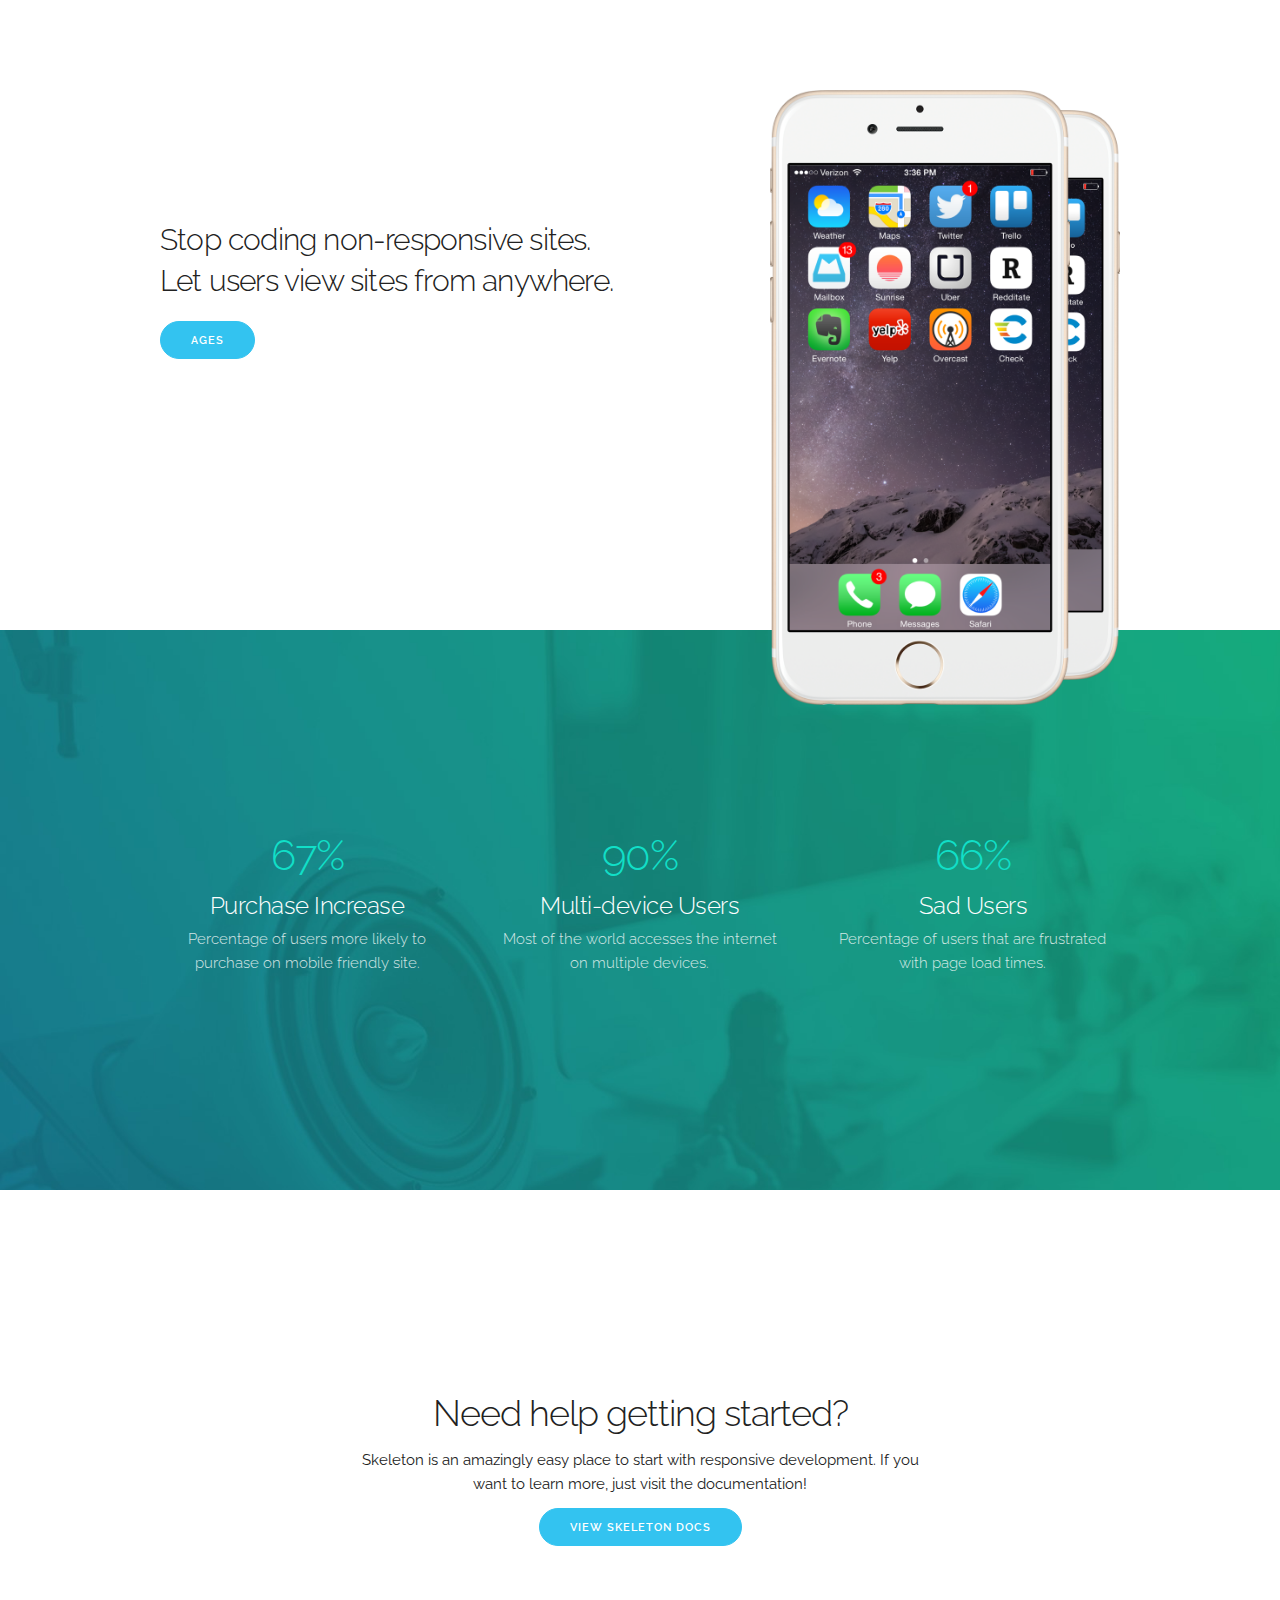
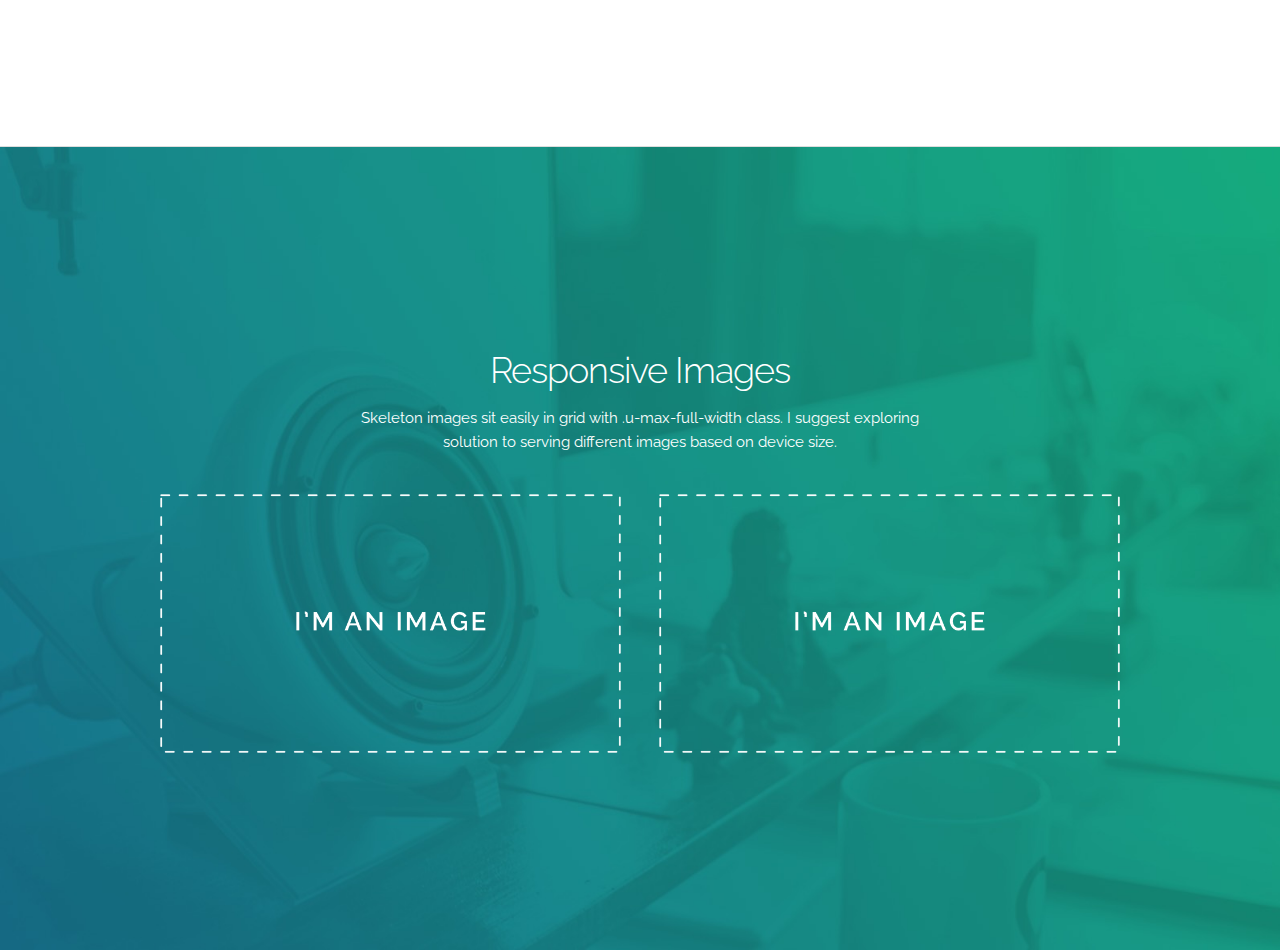
<file: index.html>
<!DOCTYPE html>
<html lang="en">
<head>

  <!-- Basic Page Needs
  –––––––––––––––––––––––––––––––––––––––––––––––––– -->
  <meta charset="utf-8">
  <title>Skeleton: Responsive CSS Boilerplate</title>
  <meta name="description" content="">
  <meta name="author" content="">

  <!-- Mobile Specific Metas
  –––––––––––––––––––––––––––––––––––––––––––––––––– -->
  <meta name="viewport" content="width=device-width, initial-scale=1">

  <!-- FONT
  –––––––––––––––––––––––––––––––––––––––––––––––––– -->
  <link href='//fonts.googleapis.com/css?family=Raleway:400,300,600' rel='stylesheet' type='text/css'>

  <!-- CSS
  –––––––––––––––––––––––––––––––––––––––––––––––––– -->
  <link rel="stylesheet" href="css/normalize.css">
  <link rel="stylesheet" href="css/skeleton.css">
  <link rel="stylesheet" href="css/custom.css">

  <!-- Scripts
  –––––––––––––––––––––––––––––––––––––––––––––––––– -->
  <script src="//ajax.googleapis.com/ajax/libs/jquery/2.1.1/jquery.min.js"></script>

  <!-- Favicon
  –––––––––––––––––––––––––––––––––––––––––––––––––– -->
  <link rel="icon" type="image/png" href="images/favicon.png">

</head>
<body>

  <!-- Primary Page Layout
  –––––––––––––––––––––––––––––––––––––––––––––––––– -->

  <div class="section hero">
    <div class="container">
      <div class="row">
        <div class="one-half column">
          <h4 class="hero-heading">Stop coding non-responsive sites. Let users view sites from anywhere.</h4>
          <a class="button button-primary" href="ages.html">Ages</a>
        </div>
        <div class="one-half column phones">
          <img class="phone" src="images/iphone.png">
          <img class="phone" src="images/iphone.png">
        </div>
      </div>
    </div>
  </div>

  <div class="section values">
    <div class="container">
      <div class="row">
        <div class="one-third column value">
          <h2 class="value-multiplier">67%</h2>
          <h5 class="value-heading">Purchase Increase</h5>
          <p class="value-description">Percentage of users more likely to purchase on mobile friendly site.</p>
        </div>
        <div class="one-third column value">
          <h2 class="value-multiplier">90%</h2>
          <h5 class="value-heading">Multi-device Users</h5>
          <p class="value-description">Most of the world accesses the internet on multiple devices.</p>
        </div>
        <div class="one-third column value">
          <h2 class="value-multiplier">66%</h2>
          <h5 class="value-heading">Sad Users</h5>
          <p class="value-description">Percentage of users that are frustrated with page load times.</p>
        </div>
      </div>
    </div>
  </div>

  <div class="section get-help">
    <div class="container">
      <h3 class="section-heading">Need help getting started?</h3>
      <p class="section-description">Skeleton is an amazingly easy place to start with responsive development. If you want to learn more, just visit the documentation!</p>
      <a class="button button-primary" href="http://getskeleton.com">View Skeleton Docs</a>
    </div>
  </div>

  <div class="section categories">
    <div class="container">
      <h3 class="section-heading">Responsive Images</h3>
      <p class="section-description">Skeleton images sit easily in grid with .u-max-full-width class. I suggest exploring solution to serving different images based on device size.</p>
      <div class="row">
        <div class="one-half column category">
          <img class="u-max-full-width" src="images/placeholder.png">
        </div>
        <div class="one-half column category">
          <img class="u-max-full-width" src="images/placeholder.png">
        </div>
      </div>
    </div>
  </div>




<!-- End Document
  –––––––––––––––––––––––––––––––––––––––––––––––––– -->
</body>
</html>
</file>
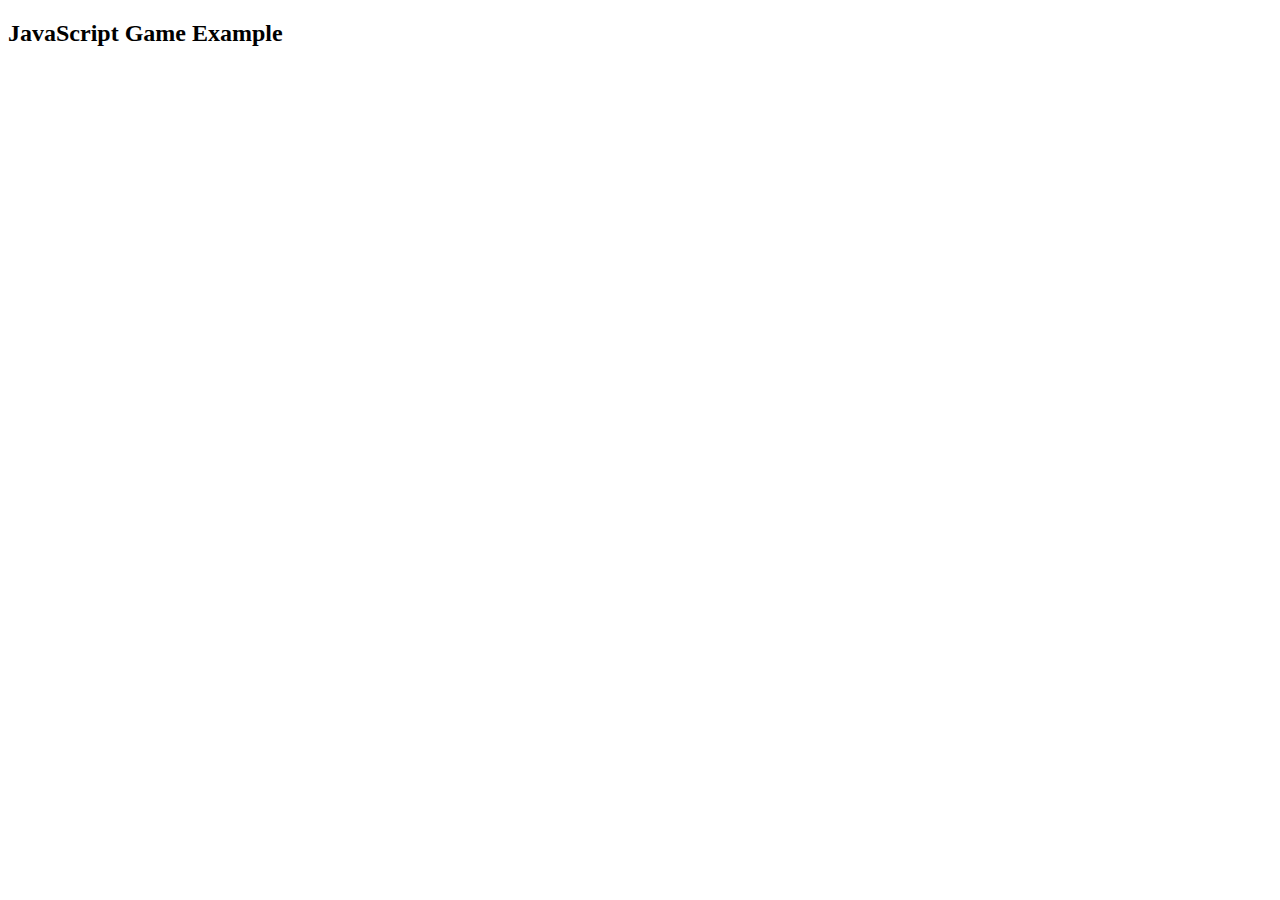
<file: ages.html>
<!doctype html>
<html>
<head>
<meta name="viewport" content="width=device-width, initial-scale=1.0, maximum-scale=1.0, user-scalable=no"/>
<link rel="stylesheet" href="css/css.css">
<title>Javascript City Builder</title>
</head>



<body>

<script src="scripts.js"></script>

<h2>JavaScript Game Example</h2>

<script>agesTable()</script>



<!--<button id = "table_button" class="button_off" disabled>Tables</button>-->











<br />

</body>
</html>
</file>
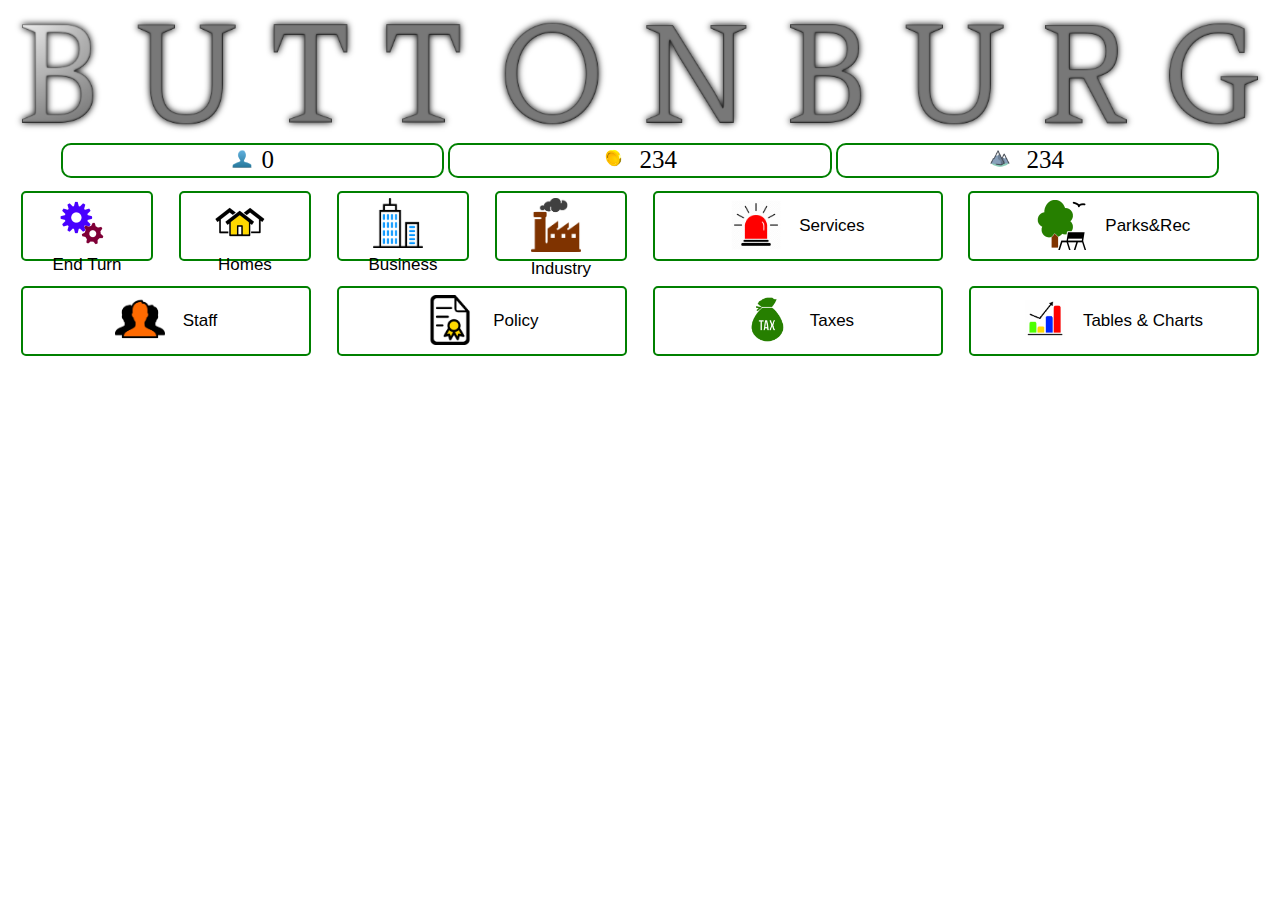
<file: button.html>
<!DOCTYPE html>
<html>
<head>
<meta name="viewport" content="width=device-width, initial-scale=1">
<link rel="stylesheet" href="css/css.css">
<script src="https://ajax.googleapis.com/ajax/libs/jquery/3.5.1/jquery.min.js"></script>
<script src="scripts.js"></script>
</head>
<body>

<img src="images/header.png">

<div style="margin: auto; text-align:center;">
<div class="info"><img src="images/population.png" width=20px;><span id="pop">0</span></div>
<div class="info"><img src="images/coins.png" width=20px;> 234</div>
<div class="info"><img src="images/clout.png" width=20px;> 234</div>
</div>


<div id="confirm">
    <div class="message"></div>
    <button class="yes">Yes</button>
    <button class="no">No</button>
</div>

<button class="button small button-off" onclick = 'functionConfirm("Are you sure?", function yes() {
    NewCitizens()
    },
    function no() {

    });'><span><img src="images/gears.png" width=50px;></span><span>End Turn</span></button>
<!--
<button class="button small" onclick='NewCitizens()'><span><img src="images/gears.png" width=50px;></span><span>End Turn</span></button>-->
<button class="button small button-off" onclick='subPage("hidden_homes")'><span><img src="images/homes.png" width=50px;></span><span>Homes</span></button>
<button class="button small button-off" onclick='subPage("hidden_business")'><span><img src="images/business.png" width=50px;></span><span>Business</span></button>
<button class="button small button-off" onclick='helpMe()'><span><img src="images/industry.png" width=50px;></span><span>Industry</span></button>
<button class="button button-off" onclick='helpMe()'><span><img src="images/police.png" width=50px;></span><span>Services</span></button>
<button class="button button-off" onclick='helpMe()'><span><img src="images/parks.png" width=50px;></span><span>Parks&Rec</span></button>
<button class="button button-off" onclick='helpMe()'><span><img src="images/staff.png" width=50px;></span><span>Staff</span></button>
<button class="button button-off" onclick='helpMe()'><span><img src="images/policy.png" width=50px;></span><span>Policy</span></button>
<button class="button button-off" onclick='helpMe()'><span><img src="images/taxes.png" width=50px;></span><span>Taxes</span></button>
<button class="button button-off" onclick='agesTable()'><span><img src="images/charts.png" width=40px;></span><span>Tables & Charts</span></button>


<!--<button onclick="button_off()">Off</button>-->


<div class="center hidden">
  <button class="back" onclick="button_on()">Go Back</button>
</div>

<div class="center"><span id="info_box" class="info_box2">Hello</span></div>


<div id="hidden_homes" class = "sub_page" style="display: none">

  <button class="button sub" onclick='home_buy()'><span><img src="images/home.png" width=50px;></span><span>Standard</span></button>
  <button class="button sub" onclick='helpMe()'><span><img src="images/apartment.png" width=50px;></span><span>Apartment</span></button>
  <button class="button sub" onclick='helpMe()'><span><img src="images/midrise.png" width=50px;></span><span>Mid-rise</span></button>
  <button class="button sub" onclick='agesTable()'><span><img src="images/highrise.png" width=40px;></span><span>Highrise</span></button>

</div>

<div id="hidden_business" class = "sub_page" style="display: none">

  <button class="button sub" onclick='helpMe()'><span><img src="images/staff.png" width=50px;></span><span>Ha ha</span></button>
  <button class="button sub" onclick='helpMe()'><span><img src="images/policy.png" width=50px;></span><span>Policy</span></button>
  <button class="button sub" onclick='helpMe()'><span><img src="images/taxes.png" width=50px;></span><span>Taxes</span></button>
  <button class="button sub" onclick='agesTable()'><span><img src="images/charts.png" width=40px;></span><span>Tables & Charts</span></button>

</div>


<script>
function home_buy(){
  //document.getElementsByClassName('info_box2').style.display = 'flex';
  document.getElementById('info_box').style.display = 'flex';
  var text = 'Cost: 1 Clout<BR>Capacity: 5';
  text = text + '<button class="button button-right">Hello</button>';
  document.getElementById('info_box').innerHTML = text;
}

function subPage(id){
  button_off();
  document.getElementById(id).style.display = 'block';
  var x = document.getElementsByClassName('sub'); //divsToHide is an array
    for(var i = 0; i < x.length; i++){
        x[i].style.display = "block"; // or
        //divsToHide[i].style.display = "none"; // depending on what you're doing
    }
}


function helpMe(){
  button_off();
  document.getElementById('text_page').style.display = 'block';
}

function button_off(){
  var divsToHide = document.getElementsByClassName("button-off"); //divsToHide is an array
    for(var i = 0; i < divsToHide.length; i++){
        divsToHide[i].style.display = "none"; // or
        //divsToHide[i].style.display = "none"; // depending on what you're doing
    }
    var divsToHide = document.getElementsByClassName("hidden"); //divsToHide is an array
      for(var i = 0; i < divsToHide.length; i++){
          divsToHide[i].style.display = "flex"; // or
          //divsToHide[i].style.display = "none"; // depending on what you're doing
      }
      //document.getElementsByID("info_box").style.display = "none";
}

function button_on(){
  document.getElementById('info_box').style.display = 'none';
  var divsToHide = document.getElementsByClassName("button-off"); //divsToHide is an array
    for(var i = 0; i < divsToHide.length; i++){
        divsToHide[i].style.display = "block"; // or
        //divsToHide[i].style.display = "none"; // depending on what you're doing
    }
    var divsToHide = document.getElementsByClassName("hidden"); //divsToHide is an array
      for(var i = 0; i < divsToHide.length; i++){
          divsToHide[i].style.display = "none"; // or
          //divsToHide[i].style.display = "none"; // depending on what you're doing
      }
      var divsToHide = document.getElementsByClassName("sub_page"); //divsToHide is an array
        for(var i = 0; i < divsToHide.length; i++){
            divsToHide[i].style.display = "none"; // or
            //divsToHide[i].style.display = "none"; // depending on what you're doing
        }

}

</script>
</body>
</html>
</file>
<file: css/skeleton.css>
/*
* Skeleton V2.0.4
* Copyright 2014, Dave Gamache
* www.getskeleton.com
* Free to use under the MIT license.
* http://www.opensource.org/licenses/mit-license.php
* 12/29/2014
*/


/* Table of contents
––––––––––––––––––––––––––––––––––––––––––––––––––
- Grid
- Base Styles
- Typography
- Links
- Buttons
- Forms
- Lists
- Code
- Tables
- Spacing
- Utilities
- Clearing
- Media Queries
*/


/* Grid
–––––––––––––––––––––––––––––––––––––––––––––––––– */
.container {
  position: relative;
  width: 100%;
  max-width: 960px;
  margin: 0 auto;
  padding: 0 20px;
  box-sizing: border-box; }
.column,
.columns {
  width: 100%;
  float: left;
  box-sizing: border-box; }

/* For devices larger than 400px */
@media (min-width: 400px) {
  .container {
    width: 85%;
    padding: 0; }
}

/* For devices larger than 550px */
@media (min-width: 550px) {
  .container {
    width: 80%; }
  .column,
  .columns {
    margin-left: 4%; }
  .column:first-child,
  .columns:first-child {
    margin-left: 0; }

  .one.column,
  .one.columns                    { width: 4.66666666667%; }
  .two.columns                    { width: 13.3333333333%; }
  .three.columns                  { width: 22%;            }
  .four.columns                   { width: 30.6666666667%; }
  .five.columns                   { width: 39.3333333333%; }
  .six.columns                    { width: 48%;            }
  .seven.columns                  { width: 56.6666666667%; }
  .eight.columns                  { width: 65.3333333333%; }
  .nine.columns                   { width: 74.0%;          }
  .ten.columns                    { width: 82.6666666667%; }
  .eleven.columns                 { width: 91.3333333333%; }
  .twelve.columns                 { width: 100%; margin-left: 0; }

  .one-third.column               { width: 30.6666666667%; }
  .two-thirds.column              { width: 65.3333333333%; }

  .one-half.column                { width: 48%; }

  /* Offsets */
  .offset-by-one.column,
  .offset-by-one.columns          { margin-left: 8.66666666667%; }
  .offset-by-two.column,
  .offset-by-two.columns          { margin-left: 17.3333333333%; }
  .offset-by-three.column,
  .offset-by-three.columns        { margin-left: 26%;            }
  .offset-by-four.column,
  .offset-by-four.columns         { margin-left: 34.6666666667%; }
  .offset-by-five.column,
  .offset-by-five.columns         { margin-left: 43.3333333333%; }
  .offset-by-six.column,
  .offset-by-six.columns          { margin-left: 52%;            }
  .offset-by-seven.column,
  .offset-by-seven.columns        { margin-left: 60.6666666667%; }
  .offset-by-eight.column,
  .offset-by-eight.columns        { margin-left: 69.3333333333%; }
  .offset-by-nine.column,
  .offset-by-nine.columns         { margin-left: 78.0%;          }
  .offset-by-ten.column,
  .offset-by-ten.columns          { margin-left: 86.6666666667%; }
  .offset-by-eleven.column,
  .offset-by-eleven.columns       { margin-left: 95.3333333333%; }

  .offset-by-one-third.column,
  .offset-by-one-third.columns    { margin-left: 34.6666666667%; }
  .offset-by-two-thirds.column,
  .offset-by-two-thirds.columns   { margin-left: 69.3333333333%; }

  .offset-by-one-half.column,
  .offset-by-one-half.columns     { margin-left: 52%; }

}


/* Base Styles
–––––––––––––––––––––––––––––––––––––––––––––––––– */
/* NOTE
html is set to 62.5% so that all the REM measurements throughout Skeleton
are based on 10px sizing. So basically 1.5rem = 15px :) */
html {
  font-size: 62.5%; }
body {
  font-size: 1.5em; /* currently ems cause chrome bug misinterpreting rems on body element */
  line-height: 1.6;
  font-weight: 400;
  font-family: "Raleway", "HelveticaNeue", "Helvetica Neue", Helvetica, Arial, sans-serif;
  color: #222; }


/* Typography
–––––––––––––––––––––––––––––––––––––––––––––––––– */
h1, h2, h3, h4, h5, h6 {
  margin-top: 0;
  margin-bottom: 2rem;
  font-weight: 300; }
h1 { font-size: 4.0rem; line-height: 1.2;  letter-spacing: -.1rem;}
h2 { font-size: 3.6rem; line-height: 1.25; letter-spacing: -.1rem; }
h3 { font-size: 3.0rem; line-height: 1.3;  letter-spacing: -.1rem; }
h4 { font-size: 2.4rem; line-height: 1.35; letter-spacing: -.08rem; }
h5 { font-size: 1.8rem; line-height: 1.5;  letter-spacing: -.05rem; }
h6 { font-size: 1.5rem; line-height: 1.6;  letter-spacing: 0; }

/* Larger than phablet */
@media (min-width: 550px) {
  h1 { font-size: 5.0rem; }
  h2 { font-size: 4.2rem; }
  h3 { font-size: 3.6rem; }
  h4 { font-size: 3.0rem; }
  h5 { font-size: 2.4rem; }
  h6 { font-size: 1.5rem; }
}

p {
  margin-top: 0; }


/* Links
–––––––––––––––––––––––––––––––––––––––––––––––––– */
a {
  color: #1EAEDB; }
a:hover {
  color: #0FA0CE; }


/* Buttons
–––––––––––––––––––––––––––––––––––––––––––––––––– */
.button,
button,
input[type="submit"],
input[type="reset"],
input[type="button"] {
  display: inline-block;
  height: 38px;
  padding: 0 30px;
  color: #555;
  text-align: center;
  font-size: 11px;
  font-weight: 600;
  line-height: 38px;
  letter-spacing: .1rem;
  text-transform: uppercase;
  text-decoration: none;
  white-space: nowrap;
  background-color: transparent;
  border-radius: 4px;
  border: 1px solid #bbb;
  cursor: pointer;
  box-sizing: border-box; }
.button:hover,
button:hover,
input[type="submit"]:hover,
input[type="reset"]:hover,
input[type="button"]:hover,
.button:focus,
button:focus,
input[type="submit"]:focus,
input[type="reset"]:focus,
input[type="button"]:focus {
  color: #333;
  border-color: #888;
  outline: 0; }
.button.button-primary,
button.button-primary,
input[type="submit"].button-primary,
input[type="reset"].button-primary,
input[type="button"].button-primary {
  color: #FFF;
  background-color: #33C3F0;
  border-color: #33C3F0; }
.button.button-primary:hover,
button.button-primary:hover,
input[type="submit"].button-primary:hover,
input[type="reset"].button-primary:hover,
input[type="button"].button-primary:hover,
.button.button-primary:focus,
button.button-primary:focus,
input[type="submit"].button-primary:focus,
input[type="reset"].button-primary:focus,
input[type="button"].button-primary:focus {
  color: #FFF;
  background-color: #1EAEDB;
  border-color: #1EAEDB; }


/* Forms
–––––––––––––––––––––––––––––––––––––––––––––––––– */
input[type="email"],
input[type="number"],
input[type="search"],
input[type="text"],
input[type="tel"],
input[type="url"],
input[type="password"],
textarea,
select {
  height: 38px;
  padding: 6px 10px; /* The 6px vertically centers text on FF, ignored by Webkit */
  background-color: #fff;
  border: 1px solid #D1D1D1;
  border-radius: 4px;
  box-shadow: none;
  box-sizing: border-box; }
/* Removes awkward default styles on some inputs for iOS */
input[type="email"],
input[type="number"],
input[type="search"],
input[type="text"],
input[type="tel"],
input[type="url"],
input[type="password"],
textarea {
  -webkit-appearance: none;
     -moz-appearance: none;
          appearance: none; }
textarea {
  min-height: 65px;
  padding-top: 6px;
  padding-bottom: 6px; }
input[type="email"]:focus,
input[type="number"]:focus,
input[type="search"]:focus,
input[type="text"]:focus,
input[type="tel"]:focus,
input[type="url"]:focus,
input[type="password"]:focus,
textarea:focus,
select:focus {
  border: 1px solid #33C3F0;
  outline: 0; }
label,
legend {
  display: block;
  margin-bottom: .5rem;
  font-weight: 600; }
fieldset {
  padding: 0;
  border-width: 0; }
input[type="checkbox"],
input[type="radio"] {
  display: inline; }
label > .label-body {
  display: inline-block;
  margin-left: .5rem;
  font-weight: normal; }


/* Lists
–––––––––––––––––––––––––––––––––––––––––––––––––– */
ul {
  list-style: circle inside; }
ol {
  list-style: decimal inside; }
ol, ul {
  padding-left: 0;
  margin-top: 0; }
ul ul,
ul ol,
ol ol,
ol ul {
  margin: 1.5rem 0 1.5rem 3rem;
  font-size: 90%; }
li {
  margin-bottom: 1rem; }


/* Code
–––––––––––––––––––––––––––––––––––––––––––––––––– */
code {
  padding: .2rem .5rem;
  margin: 0 .2rem;
  font-size: 90%;
  white-space: nowrap;
  background: #F1F1F1;
  border: 1px solid #E1E1E1;
  border-radius: 4px; }
pre > code {
  display: block;
  padding: 1rem 1.5rem;
  white-space: pre; }


/* Tables
–––––––––––––––––––––––––––––––––––––––––––––––––– */
th,
td {
  padding: 12px 15px;
  text-align: left;
  border-bottom: 1px solid #E1E1E1; }
th:first-child,
td:first-child {
  padding-left: 0; }
th:last-child,
td:last-child {
  padding-right: 0; }


/* Spacing
–––––––––––––––––––––––––––––––––––––––––––––––––– */
button,
.button {
  margin-bottom: 1rem; }
input,
textarea,
select,
fieldset {
  margin-bottom: 1.5rem; }
pre,
blockquote,
dl,
figure,
table,
p,
ul,
ol,
form {
  margin-bottom: 2.5rem; }


/* Utilities
–––––––––––––––––––––––––––––––––––––––––––––––––– */
.u-full-width {
  width: 100%;
  box-sizing: border-box; }
.u-max-full-width {
  max-width: 100%;
  box-sizing: border-box; }
.u-pull-right {
  float: right; }
.u-pull-left {
  float: left; }


/* Misc
–––––––––––––––––––––––––––––––––––––––––––––––––– */
hr {
  margin-top: 3rem;
  margin-bottom: 3.5rem;
  border-width: 0;
  border-top: 1px solid #E1E1E1; }


/* Clearing
–––––––––––––––––––––––––––––––––––––––––––––––––– */

/* Self Clearing Goodness */
.container:after,
.row:after,
.u-cf {
  content: "";
  display: table;
  clear: both; }


/* Media Queries
–––––––––––––––––––––––––––––––––––––––––––––––––– */
/*
Note: The best way to structure the use of media queries is to create the queries
near the relevant code. For example, if you wanted to change the styles for buttons
on small devices, paste the mobile query code up in the buttons section and style it
there.
*/


/* Larger than mobile */
@media (min-width: 400px) {}

/* Larger than phablet (also point when grid becomes active) */
@media (min-width: 550px) {}

/* Larger than tablet */
@media (min-width: 750px) {}

/* Larger than desktop */
@media (min-width: 1000px) {}

/* Larger than Desktop HD */
@media (min-width: 1200px) {}
</file>
<file: css/custom.css>
/* Shared
–––––––––––––––––––––––––––––––––––––––––––––––––– */
.button {
  border-radius: 100px;
}

/* Sections
–––––––––––––––––––––––––––––––––––––––––––––––––– */
.section {
  padding: 8rem 0 7rem;
  text-align: center;
}
.section-heading,
.section-description {
  margin-bottom: 1.2rem;
}

/* Hero
–––––––––––––––––––––––––––––––––––––––––––––––––– */
.phones {
  position: relative;
}
.phone {
  position: relative;
  max-width: 80%;
  margin: 3rem auto -12rem;
}
.phone + .phone {
  display: none;
}

/* Values
–––––––––––––––––––––––––––––––––––––––––––––––––– */
.values {
  background-image: url('../images/values-bg.jpg');
  background-size: cover;
  color: #fff;
  padding-bottom: 5rem;
}
.value-multiplier {
  margin-bottom: .5rem;
  color: #11DFC7;
}
.value-heading {
  margin-bottom: .3rem;
}
.value-description {
  opacity: .8;
  font-weight: 300;
}

/* Help
–––––––––––––––––––––––––––––––––––––––––––––––––– */
.get-help {
  border-bottom: 1px solid #ddd;
}

/* Categories
–––––––––––––––––––––––––––––––––––––––––––––––––– */
.categories {
  background-image: url('../images/values-bg.jpg');
  background-size: cover;
  color: #fff;
}
.categories .section-description { 
  margin-bottom: 4rem;
}

/* Bigger than 550 */
@media (min-width: 550px) {
  .section {
    padding: 12rem 0 11rem;
  }
  .hero {
    padding-bottom: 12rem;
    text-align: left;
    height: 165px;
  }
  .phone {
    position: absolute;
    top: -7rem;
    right: 3rem;
    max-height: 362px;
    z-index: 3;
  }
  .phone + .phone {
    top: -6rem;
    display: block;
    max-width: 73.8%;
    right: 0;
    z-index: 2;
    max-height: 338px;
  }
  .hero-heading {
    font-size: 2.4rem;
  }
}

/* Bigger than 750 */
@media (min-width: 750px) {
  .hero {
    height: 190px;
  }
  .hero-heading {
    font-size: 2.6rem;
  }
  .section {
    padding: 14rem 0 15rem;
  }
  .hero {
    padding: 16rem 0 14rem;
  }
  .section-description {
    max-width: 60%;
    margin-left: auto;
    margin-right: auto;
  }
  .phone {
    top: -14rem;
    right: 5rem;
    max-height: 510px;
  }
  .phone + .phone {
    top: -12rem;
    max-height: 472px;
  }
  .categories {
    padding: 15rem 0 8rem;
  }
}

/* Bigger than 1000 */
@media (min-width: 1000px) {
  .section {
    padding: 20rem 0 19rem;
  }
  .hero {
    padding: 22rem 0;
  }
  .hero-heading {
    font-size: 3.0rem;
  }
  .phone {
    top: -16rem;
    max-height: 615px;
  }
  .phone + .phone {
    top: -14rem;
    max-height: 570px;
  }
}
</file>
<file: css/css.css>
.button {
  background-color: white;
  color: black;
  float: left;
  border: 2px solid green;
  outline: none;
  cursor: pointer;

  margin: 1%;
  font-size: 17px;
  width: 23%;
  height: 70px;
  border-radius: 5px;
}

.button-right {
  float: right;
  padding-left: 5px;
  margin-left: 10px;
}

.info_box {
  background-color: white;
  color: black;
  float: left;
  border: 2px solid green;
  outline: none;
  cursor: pointer;

  margin: 1%;
  font-size: 17px;
  width: 23%;
  height: 70px;
  border-radius: 5px;
}

.back {
  background-color: white;
  color: black;
  border: 2px solid green;
  outline: none;
  cursor: pointer;
  margin: 1%;
  font-size: 17px;
  width: 23%;
  height: 50px;
  border-radius: 5px;
  text-align: center;
  justify-content: center;
  align-items: center;
}

.info_box2 {
  border: 2px solid green;
  outline: none;
  cursor: pointer;
  margin: 1%;
  font-size: 17px;
  width: 23%;
  height: auto;
  border-radius: 5px;
  display: none;
  justify-content: center;
  align-items: center;
  padding-left: 5px;
  padding-top: 5px;
  padding-bottom: 5px;
}

.center {
  display: flex;
  width: 100%;
  justify-content: center;
  align-items: center;
  border:none;
}

.hidden {
  display: none;
}

.small {
  width: 10.5%;
}

.column {
  float: left;
  width: 50%;
  padding: 10px;
}

/* Clear floats after the columns */
.row:after {
  content: "";
  /*display: table;*/
  clear: both;
}
BUTTON SPAN {
    line-height: 14px;
    font-size: 17px;
    padding: 4px;
    display: inline-block;
    vertical-align: middle;
    text-align: center;
}


.info {
  width: 30%;
  height: 25px;
  text-align: center;
  padding-top: 1px;
  padding-bottom: 5px;
  border: 2px solid green;
  font-size: 25px;
  border-radius: 10px;
  margin: auto;
  display: inline-block;
  vertical-align: top;

}

.button:hover {
  background: #2196F3;
  color: white;
}

.back:hover {
  background: #2196F3;
  color: white;
}

#confirm {
    display: none;
    background-color: white;
    border: 2px solid green;
    position: relative;
    width: 15%;
    margin: 10px auto;
    height: 100px;
    padding: 8px;
    box-sizing: border-box;
    text-align: center;
    border-radius: 10px;
}
#confirm button {
background-color: white;
display: inline-block;
border-radius: 5px;
border: 2px solid green;
padding: 5px;
text-align: center;
width: 80px;
cursor: pointer;
margin-top: 5px;
height: 50px;
}
#confirm .message {
text-align: center;
}

img {
  max-width: 100%;
  height: auto;
  margin-right: 10px;
}

table {
  border: 1px solid #ccc;
  border-collapse: collapse;
  margin: auto;
  padding: 5px;
  table-layout: auto;
}

table caption {
  font-size: 1.5em;
  margin: .5em 0 .75em;
}

table tr {
  background-color: #f8f8f8;
  border: 1px solid #ddd;
  padding: .35em;
}
tr:nth-child(even) {background-color: #f2f2f2;}

table th,
table td {
  padding: .625em;
  text-align: center;
}

table th {
  font-size: .85em;
  letter-spacing: .1em;
  text-transform: uppercase;
}

@media screen and (max-width: 600px) {
  #confirm {
    width:100%;
  }

  table {
    border: 0;
  }

  table caption {
    font-size: 1.3em;
  }

  table thead {
    border: none;
    clip: rect(0 0 0 0);
    height: 1px;
    margin: -1px;
    overflow: hidden;
    padding: 0;
    position: absolute;
    width: 1px;
  }

  table tr {
    border-bottom: 3px solid #ddd;
    display: block;
    margin-bottom: .625em;
  }

  table td {
    border-bottom: 1px solid #ddd;
    font-size: .8em;
    text-align: right;
  }

  table td::before {
    /*
    * aria-label has no advantage, it won't be read inside a table
    content: attr(aria-label);
    */
    content: attr(data-label);
    float: left;
    font-weight: bold;
    text-transform: uppercase;
  }

  table td:last-child {
    border-bottom: 0;
  }
  .button {
    width: 100%;
  }
  .info_box2 {
    width:100%;
  }
}
</file>
